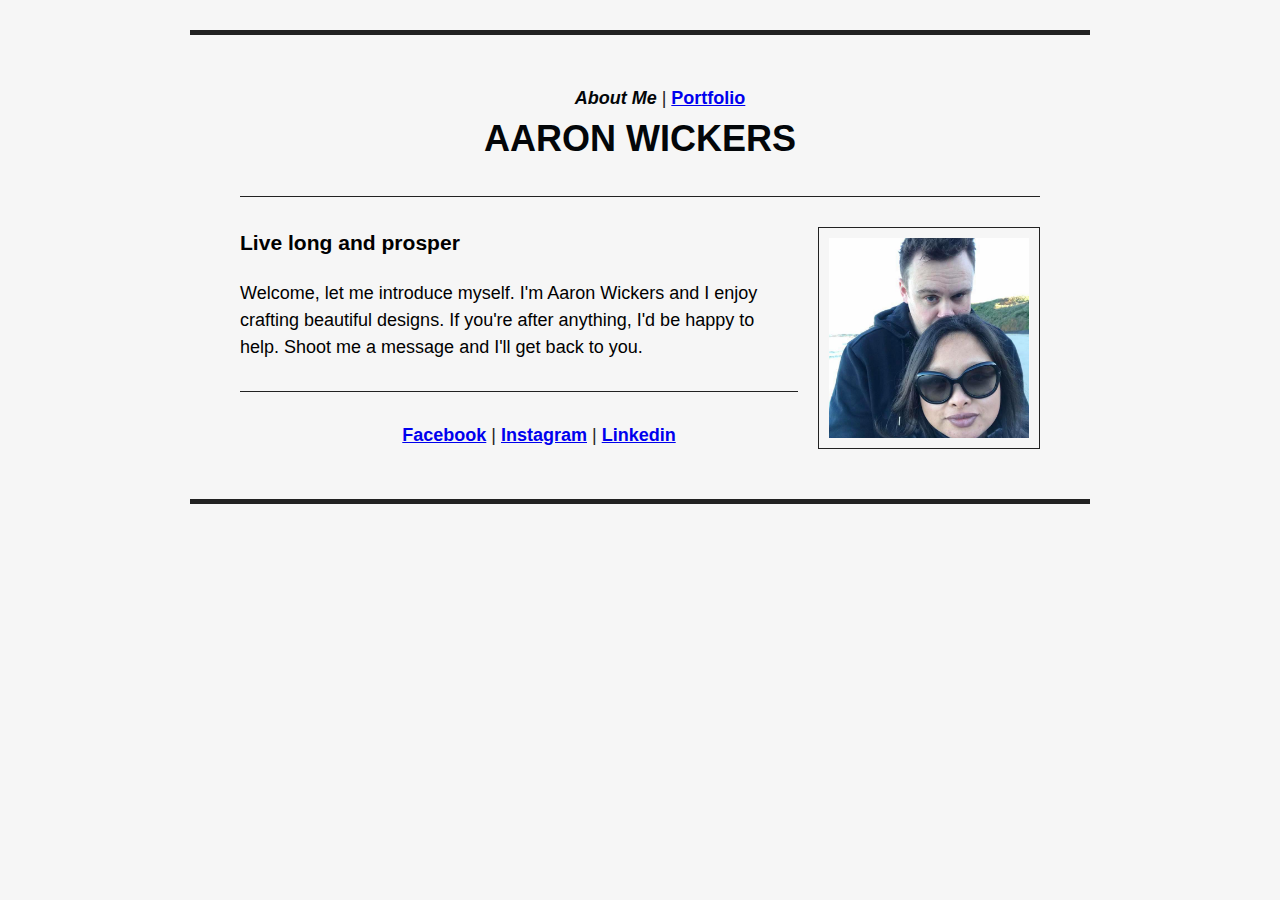
<file: index.html>
<!DOCTYPE html>
<html>
  <head>
    <meta charset="utf-8">
    <title>Aaron Wickers - About Me</title>
    <link rel="stylesheet" href="style.css">
  </head>
  <body>
    <nav>
      <ul>
        <li class="current_page">About Me</li> |
        <li><a href="portfolio.html">Portfolio</a></li>
      </ul>
    </nav>

    <h1>Aaron Wickers</h1>
    <hr>
    <img src="images/xK9Yyr2.jpg" alt="This is a picture of Aaron Wickers">
    <h3>Live long and prosper</h3>
    <p>Welcome, let me introduce myself. I'm Aaron Wickers and I enjoy crafting beautiful designs. If you're after anything, I'd be happy to help. Shoot me a message and I'll get back to you.</p>
    <hr>
    <nav><ul>
      <li><a href="https://www.facebook.com/aaron.wickers?ref=bookmarks">Facebook</a></li> |
      <li><a href="https://www.instagram.com/aaronwickers78/">Instagram</a></li> |
      <li><a href="https://www.linkedin.com/in/aaron-wickers-69a731a3/">Linkedin</a></li>
    </ul></nav>
  </body>
</html>
</file>
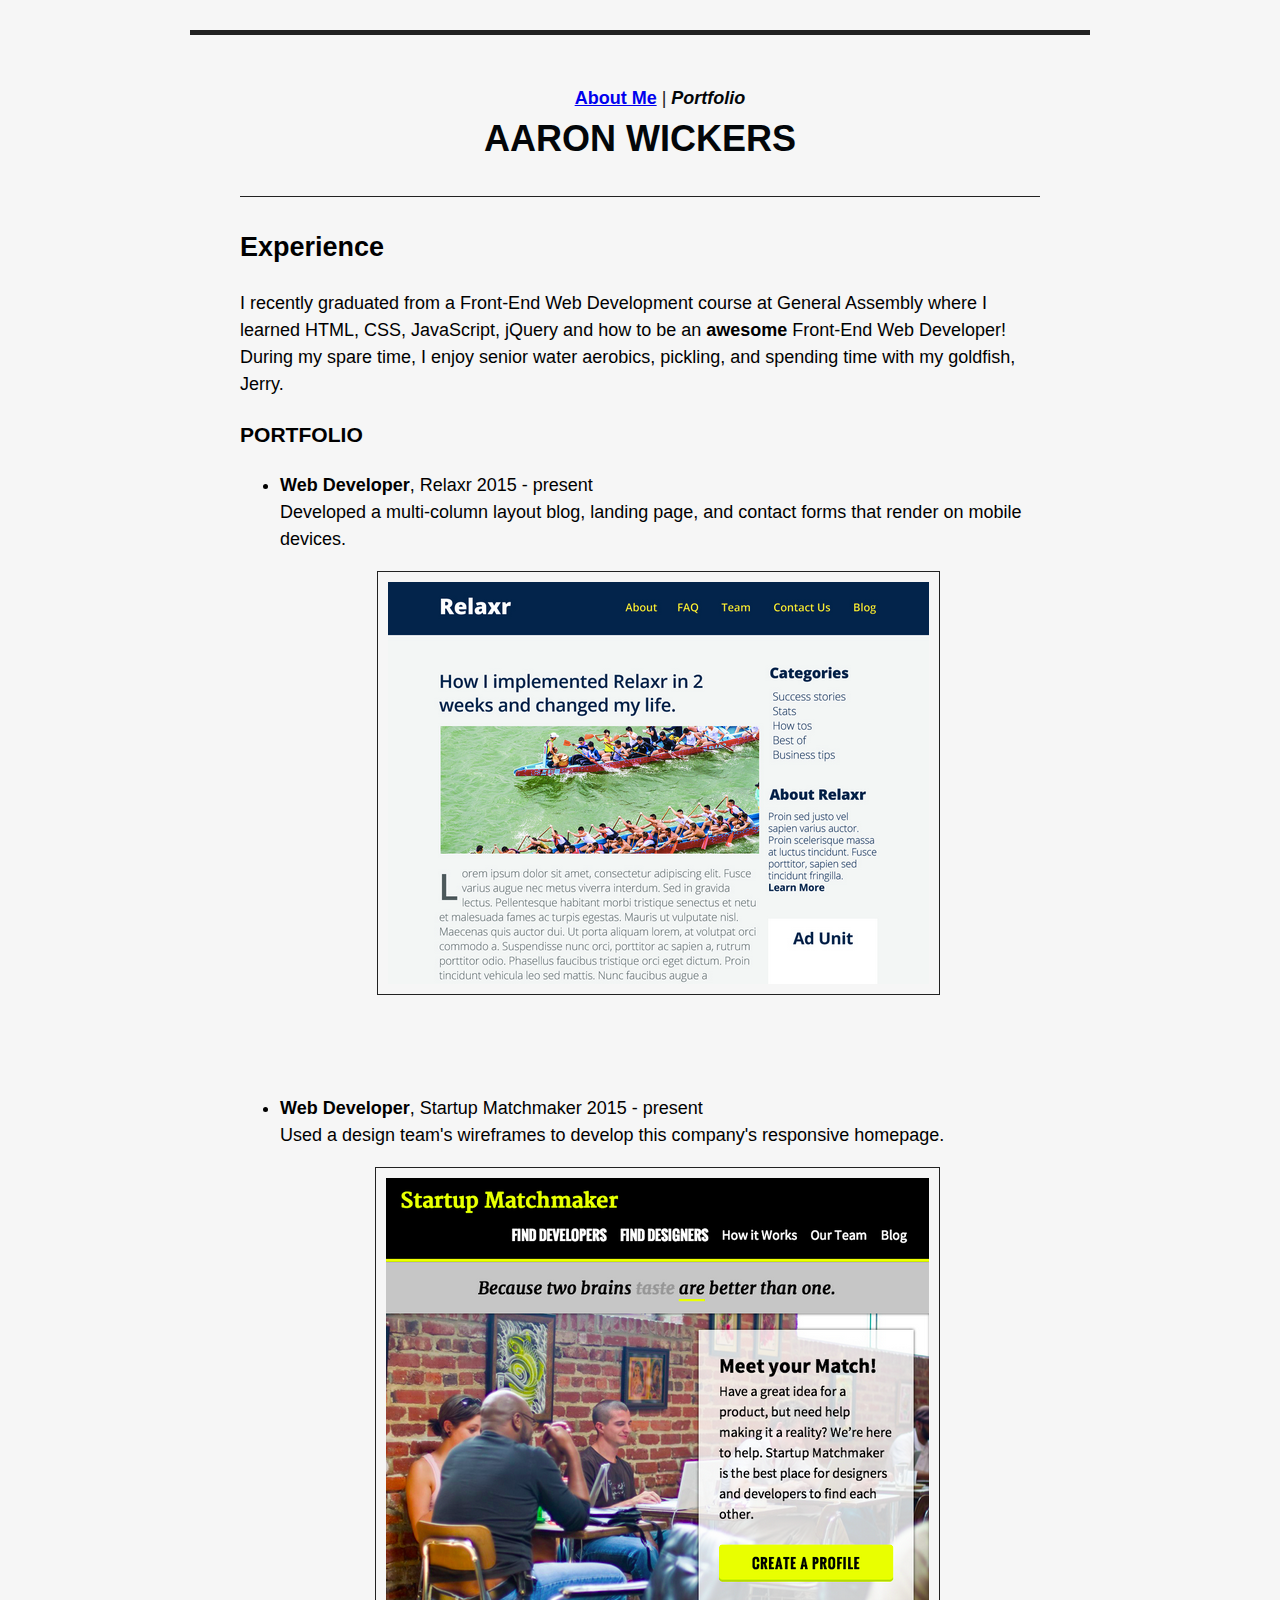
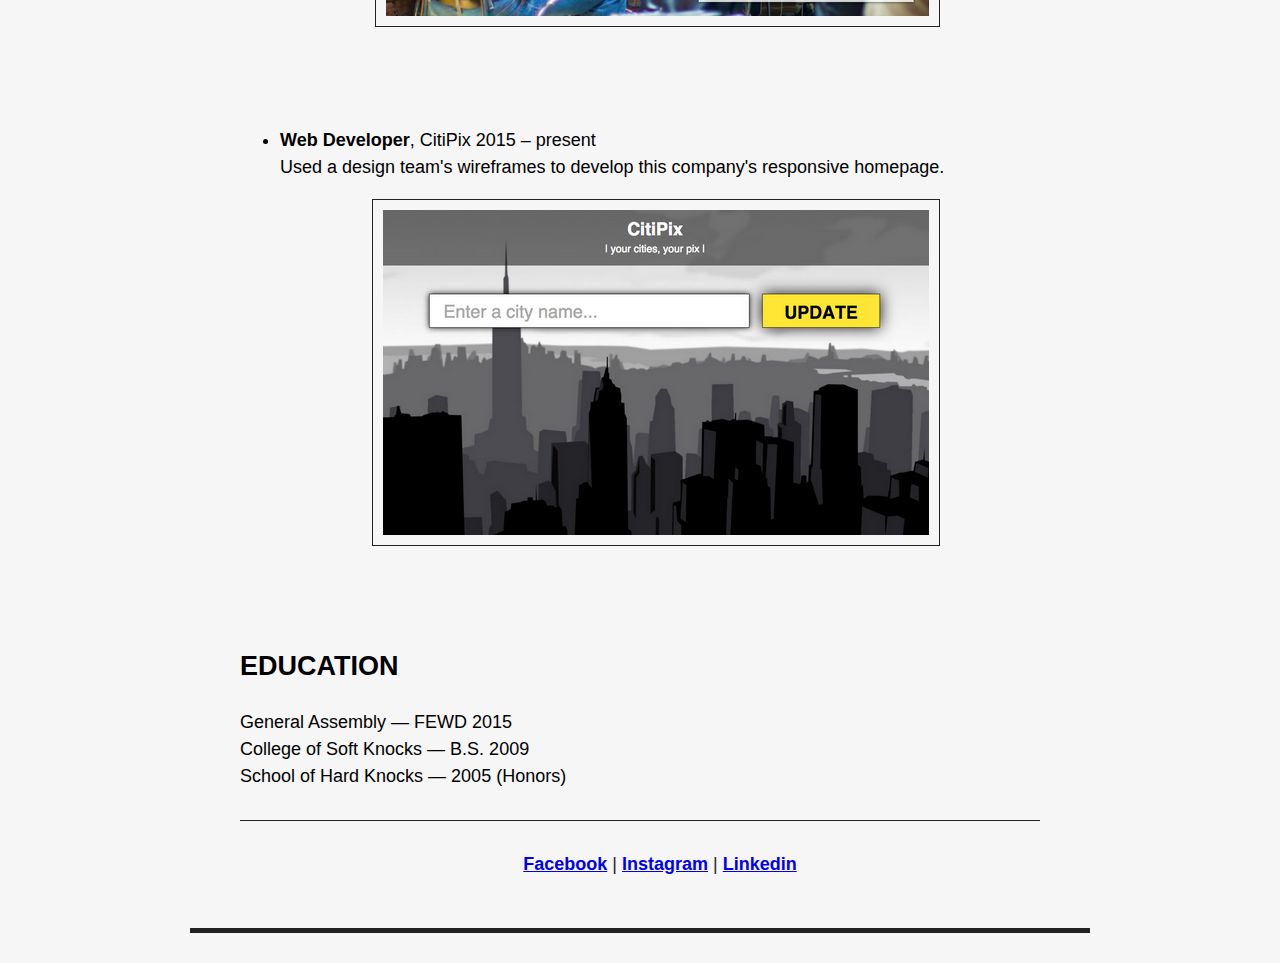
<file: portfolio.html>
<!DOCTYPE html>
<html>
  <head>
    <meta charset="utf-8">
    <title>Aaron Wickers - Portfolio</title>
    <link rel="stylesheet" href="style.css">
  </head>
  <body>
    <nav>
      <ul>
        <li><a href="index.html">About Me</a></li> |
        <li class="current_page">Portfolio</li>
      </ul>
    </nav>
    <h1>Aaron Wickers</h1>

    <hr>
    <h2>Experience</h2>
    <p>I recently graduated from a Front-End Web Development course at General Assembly where I learned HTML, CSS, JavaScript, jQuery and how to be an <strong>awesome</strong> Front-End Web Developer! During my spare time, I enjoy senior water aerobics, pickling, and spending time with my goldfish, Jerry.</p>
    <h3>PORTFOLIO</h3>
    <ul>
    <li><p><strong>Web Developer</strong>, Relaxr 2015 - present <br>
    Developed a multi-column layout blog, landing page, and contact forms that render on mobile devices.</p>
    <img src="images/relaxr_deliverable.png" class="image1"></li>

    <li><p><strong>Web Developer</strong>, Startup Matchmaker 2015 - present <br>
    Used a design team's wireframes to develop this company's responsive homepage.</p>
    <img src="images/startup_matchmaker_deliverable.png" class="image1"></li>

    <li><p><strong>Web Developer</strong>, CitiPix 2015 – present <br>
    Used a design team's wireframes to develop this company's responsive homepage.</p>
    <img src="images/citipix_deliverable.png" class="image1"></li>
    </ul>

    <h2>EDUCATION</h2>
    <p>General Assembly — FEWD 2015 <br>
    College of Soft Knocks — B.S. 2009 <br>
    School of Hard Knocks — 2005 (Honors)</p>

    <hr>
    <nav><ul>
      <li><a href="https://www.facebook.com/aaron.wickers?ref=bookmarks">Facebook</a></li> |
      <li><a href="https://www.instagram.com/aaronwickers78/">Instagram</a></li> |
      <li><a href="https://www.linkedin.com/in/aaron-wickers-69a731a3/">Linkedin</a></li>
    </ul></nav>

  </body>
</html>
</file>
<file: style.css>
body {
  font-family: sans-serif;
  font-size: 18px;
  line-height: 1.5;
  margin: 30px auto;
  border-top: 5px solid #222;
  border-bottom: 5px solid #222;
  padding: 50px;
  background: #f6f6f6;
  width: 800px;
}

h1 {
  text-transform: uppercase;
  font-weight: bold;
  text-align: center;
  color: #030609;
  margin-top: 0;
  font-family: sans-serif;
}

nav {
  color: #222;
  text-align: center;
}

nav ul {
  list-style-type: none;
  margin: 0;
}

nav li {
  display: inline-block;
  font-weight: bold;
  color: #030609
}

/*li {
  font-weight: bold;
  color: #030609
}*/

.current_page {
  font-style: italic;
}

img {
  height: 200px;
  float: right;
  padding: 10px;
  border: 1px solid #222;
  margin-left: 20px;
  margin-bottom: 20px;
}

.image1 {
  height: auto;
  position: relative;
  padding: 10px;
  border: 1px solid #222;
  margin-left: 100px;
  margin-right: 100px;
  margin-bottom: 100px;
}


hr {
  border: none;
  border-top: 1px solid #222;
  margin-top: 30px;
  margin-bottom: 30px;
}
</file>
